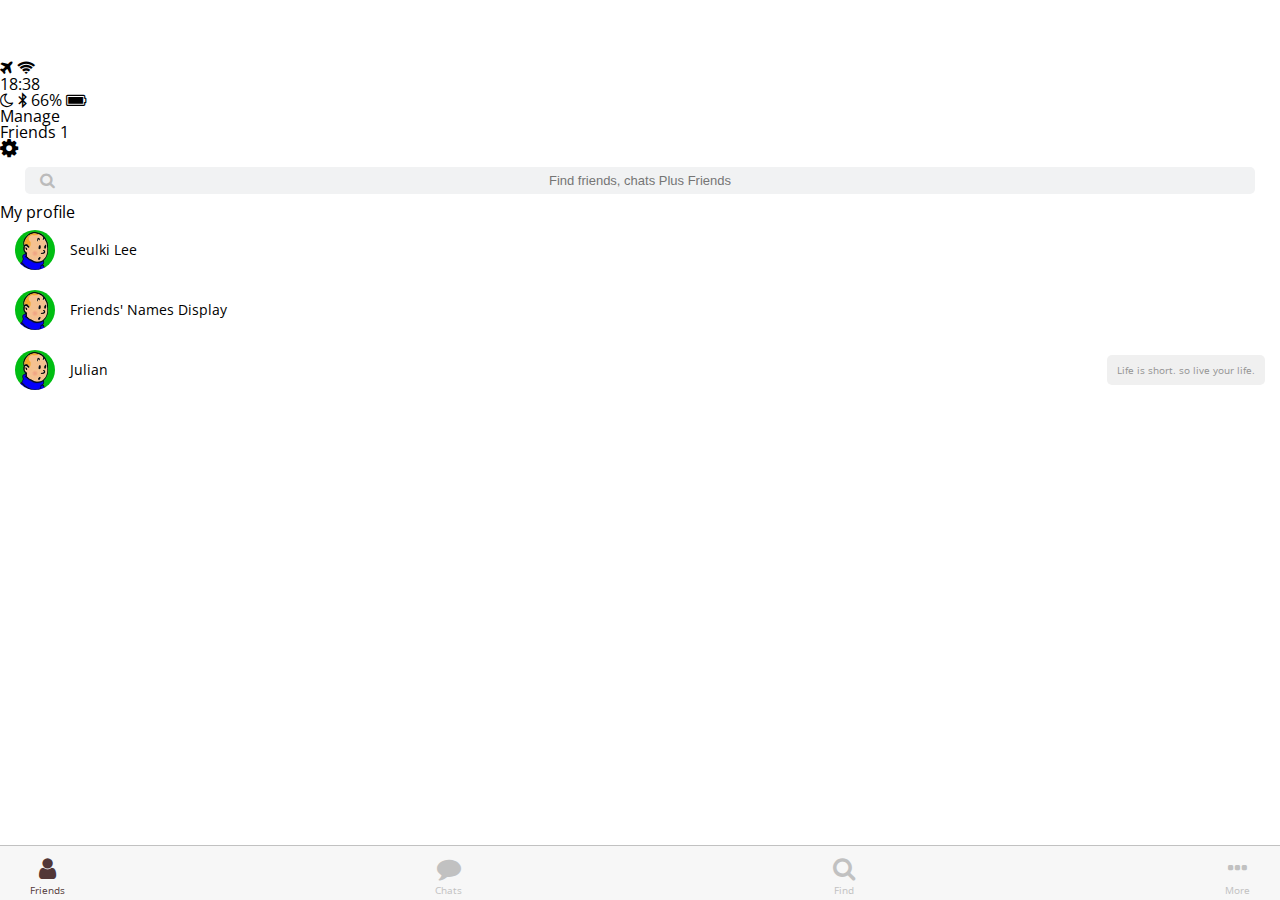
<file: index.html>
<!DOCTYPE html>
<html lang="en">
  <head>
    <meta charset="UTF-8" />
    <meta name="viewport" content="width=device-width, initial-scale=1.0" />
    <meta http-equiv="X-UA-Compatible" content="ie=edge" />
    <link
      rel="stylesheet"
      href="https://maxcdn.bootstrapcdn.com/font-awesome/4.6.3/css/font-awesome.min.css"
    />
    <title>Friends</title>
    <link rel="stylesheet" href="css/style.css" />
  </head>
  <body>
    <header class"top-header">
    <div class="header__top"></div>
    <div class="header__column">
      <i class="fa fa-plane"></i> <i class="fa fa-wifi"></i>
    </div>
    <div class="header__column"><span class="header__time">18:38</span></div>
    <div class="header__column">
      <i class="fa fa-moon-o"></i> <i class="fa fa-bluetooth-b"></i>
      <span class="header__battery"
        >66% <i class="fa fa-battery-full"></i
      ></span>
    </div>
    <div class="header__bottom">
      <div class="header__column"><span class="header__text">Manage</span></div>
      <div class="header__column">
        <span class="header__text"
          >Friends <span class="header__number">1</span></span
        >
      </div>
      <div class="header__column"><i class="fa fa-cog fa-lg"></i></div>
    </div>
    </header>
    <main class="friends">
      <div class="search-bar">
        <i class="fa fa-search"></i>
        <input type="text" placeholder="Find friends, chats Plus Friends" />
      </div>
      <section class="friends__section">
        <header class="friends__section-header">
          <h6 class="frineds__section-title">My profile</h6>
        </header>
        <div class="friends__section-rows">
          <div class="friends__section-row">
            <img src="images/avatar.jpg" alt="" />
            <a href="profile.html" class"friends__section-name">
              Seulki Lee
            </a>
          </div>
          <div class="friends__section-row">
            <img src="images/avatar.jpg" alt="" />
            <span class="friends__section-name">Friends' Names Display</span>
          </div>
        </div>
      </section>
      <section class="friends__section">
        <header class="friends__section-header">
          <h6 class="friends__section-title"></h6>
        </header>
        <div class="friends__section-rows">
          <div class="friends__section-row with-tagline">
            <div class="friends__section-column">
              <img src="images/avatar.jpg" alt="" />
              <span class="friends__section-name">Julian</span>
            </div>
            <span class="friends__section-tangline">
              Life is short. so live your life.
            </span>
          </div>
        </div>
      </section>
    </main>
    <nav class="tab-bar">
      <a href="index.html" class="tab-bar__tab tab-bar__tab--selected">
        <i class="fa fa-user"></i><span class="tab-bar__title">Friends</span>
      </a>
      <a href="chats.html" class="tab-bar__tab">
        <i class="fa fa-comment"></i><span class="tab-bar__title">Chats</span>
      </a>
      <a href="find.html" class="tab-bar__tab">
        <i class="fa fa-search"></i><span class="tab-bar__title">Find</span>
      </a>
      <a href="more.html" class="tab-bar__tab">
        <i class="fa fa-ellipsis-h"></i><span class="tab-bar__title">More</span>
      </a>
    </nav>
    <div class="bigScreen">
      <span>Please make your screen smaller</span>
    </div>
  </body>
</html>
</file>
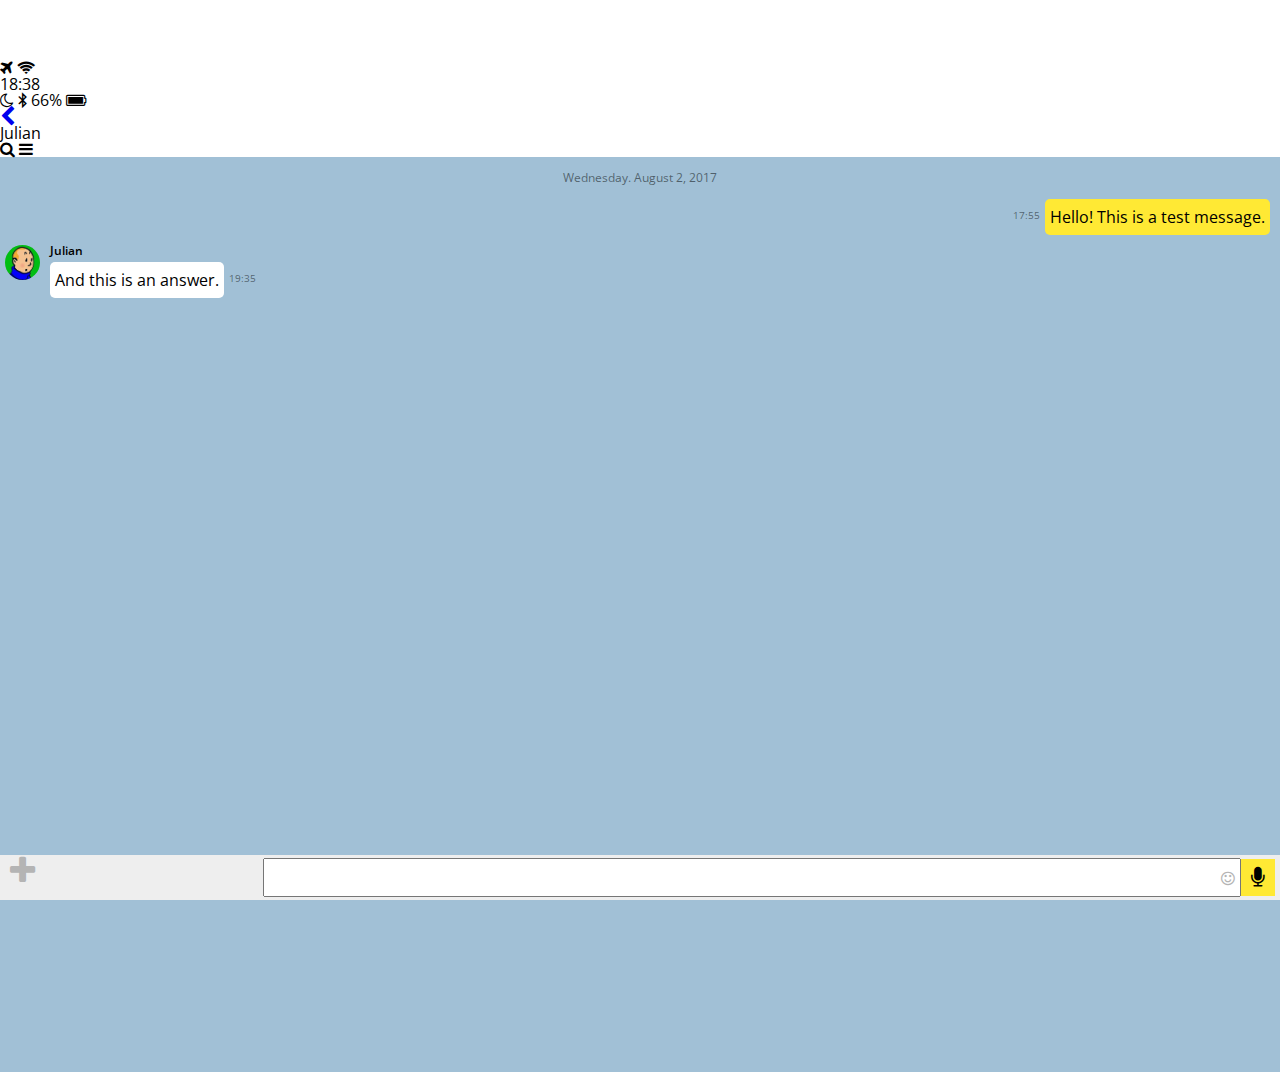
<file: chat.html>
<!DOCTYPE html>
<html lang="en">
  <head>
    <meta charset="UTF-8" />
    <meta name="viewport" content="width=device-width, initial-scale=1.0" />
    <meta http-equiv="X-UA-Compatible" content="ie=edge" />
    <link
      rel="stylesheet"
      href="https://maxcdn.bootstrapcdn.com/font-awesome/4.6.3/css/font-awesome.min.css"
    />
    <title>Chat</title>
    <link rel="stylesheet" href="css/style.css">
  </head>
  <body class="body-chat">
    <header class"top-header chat-header" >
      <div class="header__top"></div>
      <div class="header__column">
        <i class="fa fa-plane"></i> <i class="fa fa-wifi"></i>
      </div>
      <div class="header__column"><span class="header__time">18:38</span></div>
      <div class="header__column">
        <i class="fa fa-moon-o"></i> <i class="fa fa-bluetooth-b"></i>
        <span class="header__battery"
          >66% <i class="fa fa-battery-full"></i
        ></span>
      </div>
      <div class="header__bottom">
        <div class="header__colunm">
          <a href="chats.html"> <i class="fa fa-chevron-left fa-lg"></i> </a>
        </div>
        <div class="header__colunm">
          <span class="header__text">Julian</span>
        </div>
        <div class="header__colunm">
          <i class="fa fa-search"></i> <i class="fa fa-bars"></i>
        </div>
      </div>
    </header>
    <main class="chat">
      <div class="date-divider">
        <span class="date-divider__text">Wednesday. August 2, 2017</span>
      </div>
      <div class="chat__message chat__message-from-me">
        <span class="chat__message-time">17:55</span>
        <span class="chat__message-body"> Hello! This is a test message. </span>
      </div>
      <div class="chat__message chat__message--to-me">
        <img src="images/avatar.jpg" alt="" class="chat__message-avatar" />
        <div class="chat__message-center">
          <h3 class="chat__message-username">Julian</h3>
          <span class="chat__message-body"> And this is an answer. </span>
        </div>
        <span class="chat__message-time">19:35</span>
      </div>
    </main>
    <div class="type-message">
      <i class="fa fa-plus fa-2x"></i>
      <div class="type-message__input">
        <input type="text" /> <i class="fa fa-smile-o"></i>
        <span class="record-message"> <i class="fa fa-microphone fa-lg"></i> </span>
      </div>
    </div>
    <div class="bigScreen">
      <span>Please make your screen smaller</span>
    </div>
  </body>
</html>
</file>
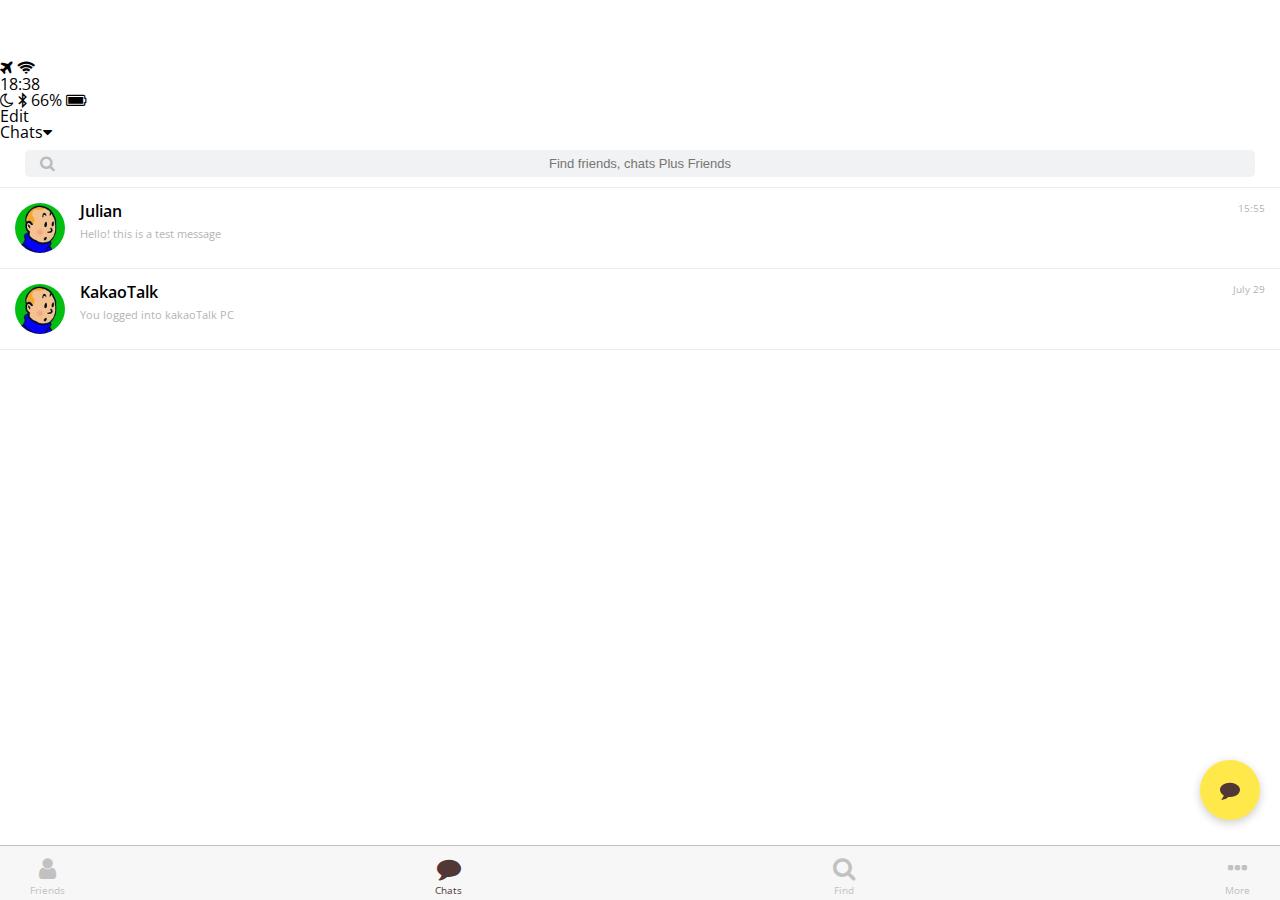
<file: Chats.html>
<!DOCTYPE html>
<html lang="en">
  <head>
    <meta charset="UTF-8" />
    <meta name="viewport" content="width=device-width, initial-scale=1.0" />
    <meta http-equiv="X-UA-Compatible" content="ie=edge" />
    <link
      rel="stylesheet"
      href="https://maxcdn.bootstrapcdn.com/font-awesome/4.6.3/css/font-awesome.min.css"
    />
    <title>Chats</title>
    <link rel="stylesheet" href="css/style.css">
  </head>
  <body>
    <header class"top-header">
      <div class="header__top"></div>
      <div class="header__column">
        <i class="fa fa-plane"></i> <i class="fa fa-wifi"></i>
      </div>
      <div class="header__column"><span class="header__time">18:38</span></div>
      <div class="header__column">
        <i class="fa fa-moon-o"></i> <i class="fa fa-bluetooth-b"></i>
        <span class="header__battery"
          >66% <i class="fa fa-battery-full"></i
        ></span>
      </div>
      <div class="header__bottom">
        <div class="header__colunm"><span class="header__text">Edit</span></div>
        <div class="header__colunm">
          <span class="header__text"
            >Chats<i class="fa fa-caret-down"></i
          ></span>
        </div>
        <div class="header__colunm"></div>
      </div>
    </header>
    <main class="chats">
      <div class="search-bar">
        <i class="fa fa-search"></i>
        <input type="text" placeholder="Find friends, chats Plus Friends" />
      </div>
      <ul class="chats__list">
        <li class="chats__chat">
          <a href="chat.html">
            <div class="chat__content">
              <img src="images/avatar.jpg" />
              <div class="chat__preview">
                <h3 class="chat__user">Julian</h3>
                <span class="chat__last-message"
                  >Hello! this is a test message</span
                >
              </div>
            </div>
            <span class="chat__date-time">15:55</span>
          </a>
        </li>
        <li class="chats__chat">
          <a href="chat.html">
            <div class="chat__content">
              <img src="images/avatar.jpg" />
              <div class="chat__preview">
                <h3 class="chat__user">KakaoTalk</h3>
                <span class="chat__last-message"
                  >You logged into kakaoTalk PC</span
                >
              </div>
            </div>
            <span class="chat__date-time">July 29</span>
          </a>
        </li>
      </ul>
      <div class="chat-btn"><i class="fa fa-comment"></i></div>
    </main>
    <nav class="tab-bar">
      <a href="index.html" class="tab-bar__tab">
        <i class="fa fa-user"></i><span class="tab-bar__title">Friends</span>
      </a>
      <a href="chats.html" class="tab-bar__tab tab-bar__tab--selected">
        <i class="fa fa-comment"></i><span class="tab-bar__title">Chats</span>
      </a>
      <a href="find.html" class="tab-bar__tab">
        <i class="fa fa-search"></i><span class="tab-bar__title">Find</span>
      </a>
      <a href="more.html" class="tab-bar__tab">
        <i class="fa fa-ellipsis-h"></i><span class="tab-bar__title">More</span>
      </a>
    </nav>
    <div class="bigScreen">
      <span>Please make your screen smaller</span>
    </div>
  </body>
</html>
</file>
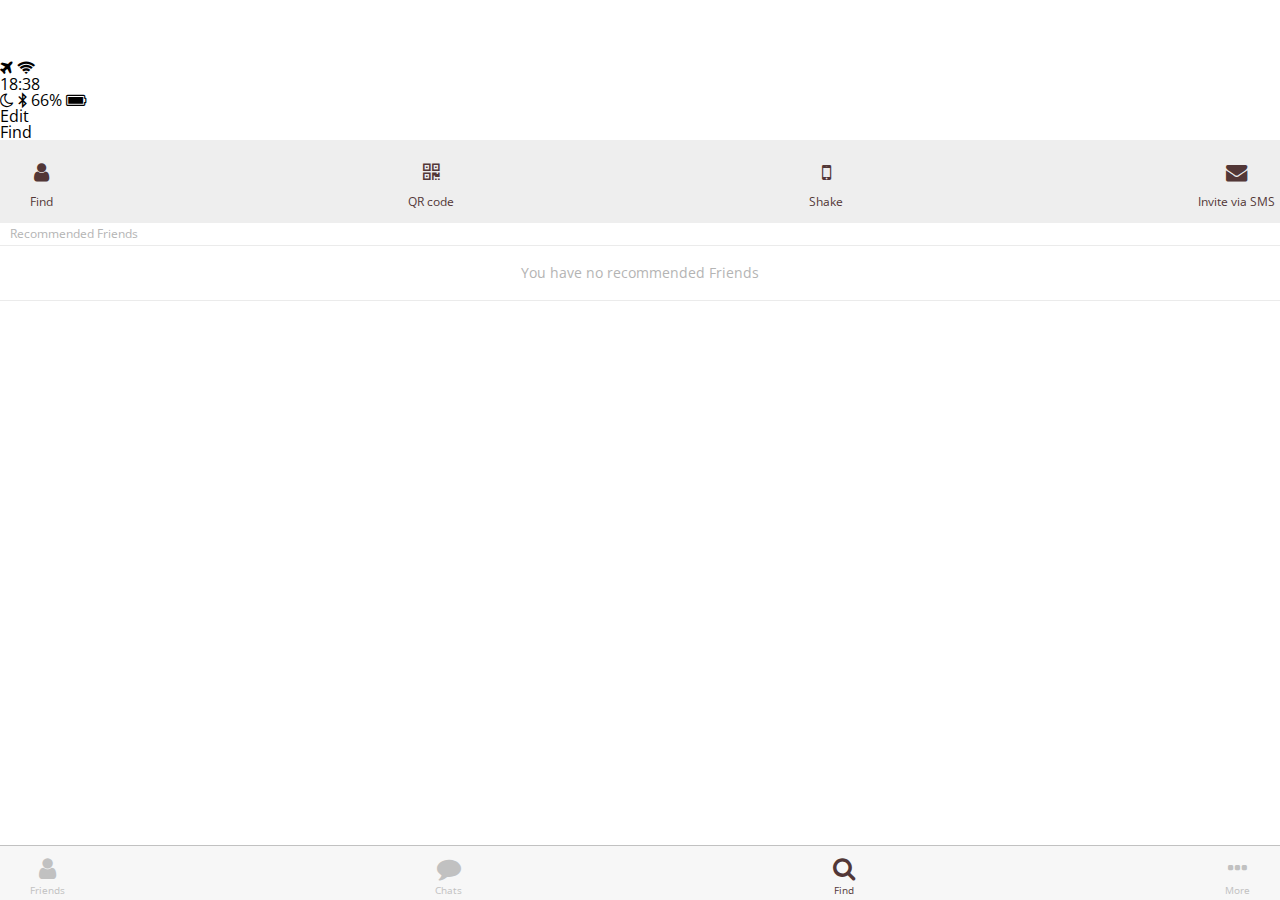
<file: find.html>
<!DOCTYPE html>
<html lang="en">
  <head>
    <meta charset="UTF-8" />
    <meta name="viewport" content="width=device-width, initial-scale=1.0" />
    <meta http-equiv="X-UA-Compatible" content="ie=edge" />
    <link
      rel="stylesheet"
      href="https://maxcdn.bootstrapcdn.com/font-awesome/4.6.3/css/font-awesome.min.css"
    />
    <title>Find</title>
    <link rel="stylesheet" href="css/style.css">
  </head>
  <body>
    <header class"top-header">
      <div class="header__top"></div>
      <div class="header__column">
        <i class="fa fa-plane"></i> <i class="fa fa-wifi"></i>
      </div>
      <div class="header__column"><span class="header__time">18:38</span></div>
      <div class="header__column">
        <i class="fa fa-moon-o"></i> <i class="fa fa-bluetooth-b"></i>
        <span class="header__battery"
          >66% <i class="fa fa-battery-full"></i
        ></span>
      </div>
      <div class="header__bottom">
        <div class="header__colunm"><span class="header__text">Edit</span></div>
        <div class="header__colunm"><span class="header__text">Find</span></div>
        <div class="header__colunm"></div>
      </div>
    </header>
    <main class="find">
      <section class="find__options">
        <div class="find__option">
          <i class="fa fa-user fa-lg"></i>
          <span class="find__option-title">Find</span>
        </div>
        <div class="find__option">
          <i class="fa fa-qrcode fa-lg"></i>
          <span class="find__option-title">QR code</span>
        </div>
        <div class="find__option">
          <i class="fa fa-mobile fa-lg"></i>
          <span class="find__option-title">Shake</span>
        </div>
        <div class="find__option">
          <i class="fa fa-envelope fa-lg"></i>
          <span class="find__option-title">Invite via SMS</span>
        </div>
      </section>
      <section class="find__recommended">
        <header><h6 class="recommended__title">Recommended Friends</h6></header>
        <div class="recommended__none">
          <span class="recommended__text">You have no recommended Friends</span>
        </div>
      </section>
    </main>
    <nav class="tab-bar">
      <a href="index.html" class="tab-bar__tab">
        <i class="fa fa-user"></i><span class="tab-bar__title">Friends</span>
      </a>
      <a href="chats.html" class="tab-bar__tab">
        <i class="fa fa-comment"></i><span class="tab-bar__title">Chats</span>
      </a>
      <a href="find.html" class="tab-bar__tab tab-bar__tab--selected">
        <i class="fa fa-search"></i><span class="tab-bar__title">Find</span>
      </a>
      <a href="more.html" class="tab-bar__tab">
        <i class="fa fa-ellipsis-h"></i><span class="tab-bar__title">More</span>
      </a>
    </nav>
    <div class="bigScreen">
      <span>Please make your screen smaller</span>
    </div>
  </body>
</html>
</file>
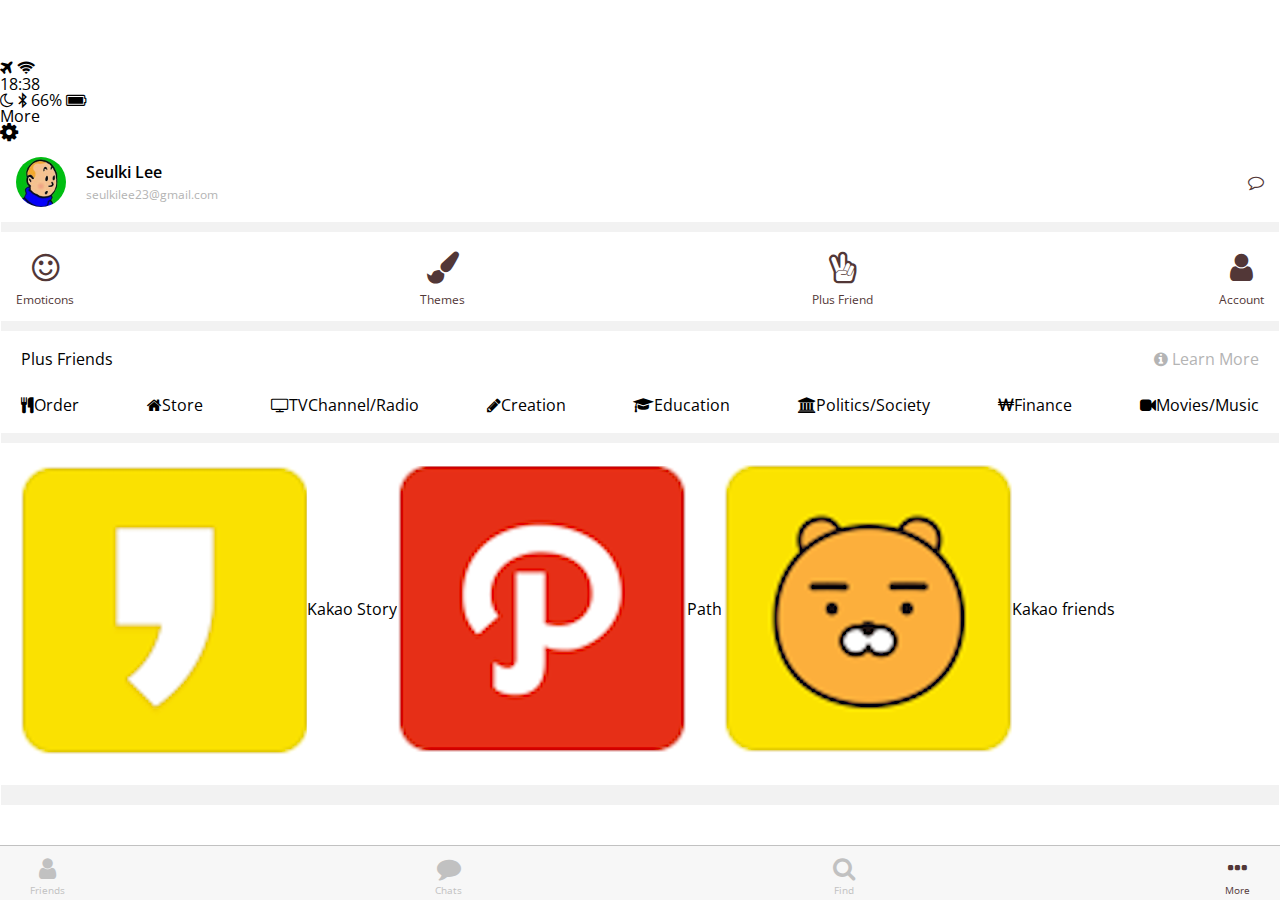
<file: more.html>
<!DOCTYPE html>
<html lang="en">
  <head>
    <meta charset="UTF-8" />
    <meta name="viewport" content="width=device-width, initial-scale=1.0" />
    <meta http-equiv="X-UA-Compatible" content="ie=edge" />
    <link
      rel="stylesheet"
      href="https://maxcdn.bootstrapcdn.com/font-awesome/4.6.3/css/font-awesome.min.css"
    />
    <title>More</title>
    <link rel="stylesheet" href="css/style.css">
  </head>
  <body>
    <style media="screen">
      backgroud-color: #f2f2f2;
    </style>
    <header class"top-header">
      <div class="header__top"></div>
      <div class="header__column">
        <i class="fa fa-plane"></i> <i class="fa fa-wifi"></i>
      </div>
      <div class="header__column"><span class="header__time">18:38</span></div>
      <div class="header__column">
        <i class="fa fa-moon-o"></i> <i class="fa fa-bluetooth-b"></i>
        <span class="header__battery"
          >66% <i class="fa fa-battery-full"></i
        ></span>
      </div>
      <div class="header__bottom">
        <div class="header__colunm"></div>
        <div class="header__colunm"><span class="header__text">More</span></div>
        <div class="header__colunm"><i class="fa fa-cog fa-lg"></i></div>
      </div>
    </header>
    <main class="more">
      <header class="more__header">
        <div class="more-header__column">
          <img src="images/avatar.jpg" alt="" />
          <div class="more-header__info">
            <h3 class="more-header__title">Seulki Lee</h3>
            <span class="more-header__subtitle"> seulkilee23@gmail.com </span>
          </div>
        </div>
        <i class="fa fa-comment-o fa.2x "></i>
      </header>
      <section class="more__options">
        <div class="more__option">
          <i class="fa fa-smile-o fa-2x"></i>
          <span class="more__option-title">Emoticons</span>
        </div>
        <div class="more__option">
          <i class="fa fa-paint-brush fa-2x"></i>
          <span class="more__option-title">Themes</span>
        </div>
        <div class="more__option">
          <i class="fa fa-hand-peace-o fa-2x"></i>
          <span class="more__option-title">Plus Friend</span>
        </div>
        <div class="more__option">
          <i class="fa fa-user fa-2x"></i>
          <span class="more__option-title">Account</span>
        </div>
      </section>
      <section class="more__plus-friends">
        <header class="plus-friends__header">
          <h2 class="plus-friends__title">Plus Friends</h2>
          <span class="plus-friends__learn-more">
            <i class="fa fa-info-circle"></i> Learn More
          </span>
        </header>
        <div class="plus-friends__items">
          <div class="plus-friends__items">
            <i class="fa fa-cutlery"></i>
            <span class="plus-friends__item-title">Order</span>
          </div>
          <div class="plus-friends__items">
            <i class="fa fa-home"></i>
            <span class="plus-friends__item-title">Store</span>
          </div>
          <div class="plus-friends__items">
            <i class="fa fa-television"></i>
            <span class="plus-friends__item-title">TVChannel/Radio</span>
          </div>
          <div class="plus-friends__items">
            <i class="fa fa-pencil"></i>
            <span class="plus-friends__item-title">Creation</span>
          </div>
          <div class="plus-friends__items">
            <i class="fa fa-graduation-cap"></i>
            <span class="plus-friends__item-title">Education</span>
          </div>
          <div class="plus-friends__items">
            <i class="fa fa-university"></i>
            <span class="plus-friends__item-title">Politics/Society</span>
          </div>
          <div class="plus-friends__items">
            <i class="fa fa-krw"></i>
            <span class="plus-friends__item-title">Finance</span>
          </div>
          <div class="plus-friends__items">
            <i class="fa fa-video-camera"></i>
            <span class="plus-friends__item-title">Movies/Music</span>
          </div>
        </div>
      </section>
      <section class="more__links">
        <div class="more__options">
          <img src="images/kakaostory.png" alt="" class="more__options-image" />
          <span class="more__options-title">Kakao Story</span>
        </div>
        <div class="more__options">
          <img src="images/path.png" alt="" class="more__options-image" />
          <span class="more__options-title">Path</span>
        </div>
        <div class="more__options">
          <img
            src="images/kakaofriends.png"
            alt=""
            class="more__options-image"
          />
          <span class="more__options-title">Kakao friends</span>
        </div>
      </section>
    </main>
    <nav class="tab-bar">
      <a href="index.html" class="tab-bar__tab">
        <i class="fa fa-user"></i><span class="tab-bar__title">Friends</span>
      </a>
      <a href="chats.html" class="tab-bar__tab">
        <i class="fa fa-comment"></i><span class="tab-bar__title">Chats</span>
      </a>
      <a href="find.html" class="tab-bar__tab">
        <i class="fa fa-search"></i><span class="tab-bar__title">Find</span>
      </a>
      <a href="more.html" class="tab-bar__tab tab-bar__tab--selected">
        <i class="fa fa-ellipsis-h"></i><span class="tab-bar__title">More</span>
      </a>
    </nav>
    <div class="bigScreen">
      <span>Please make your screen smaller</span>
    </div>
  </body>
</html>
</file>
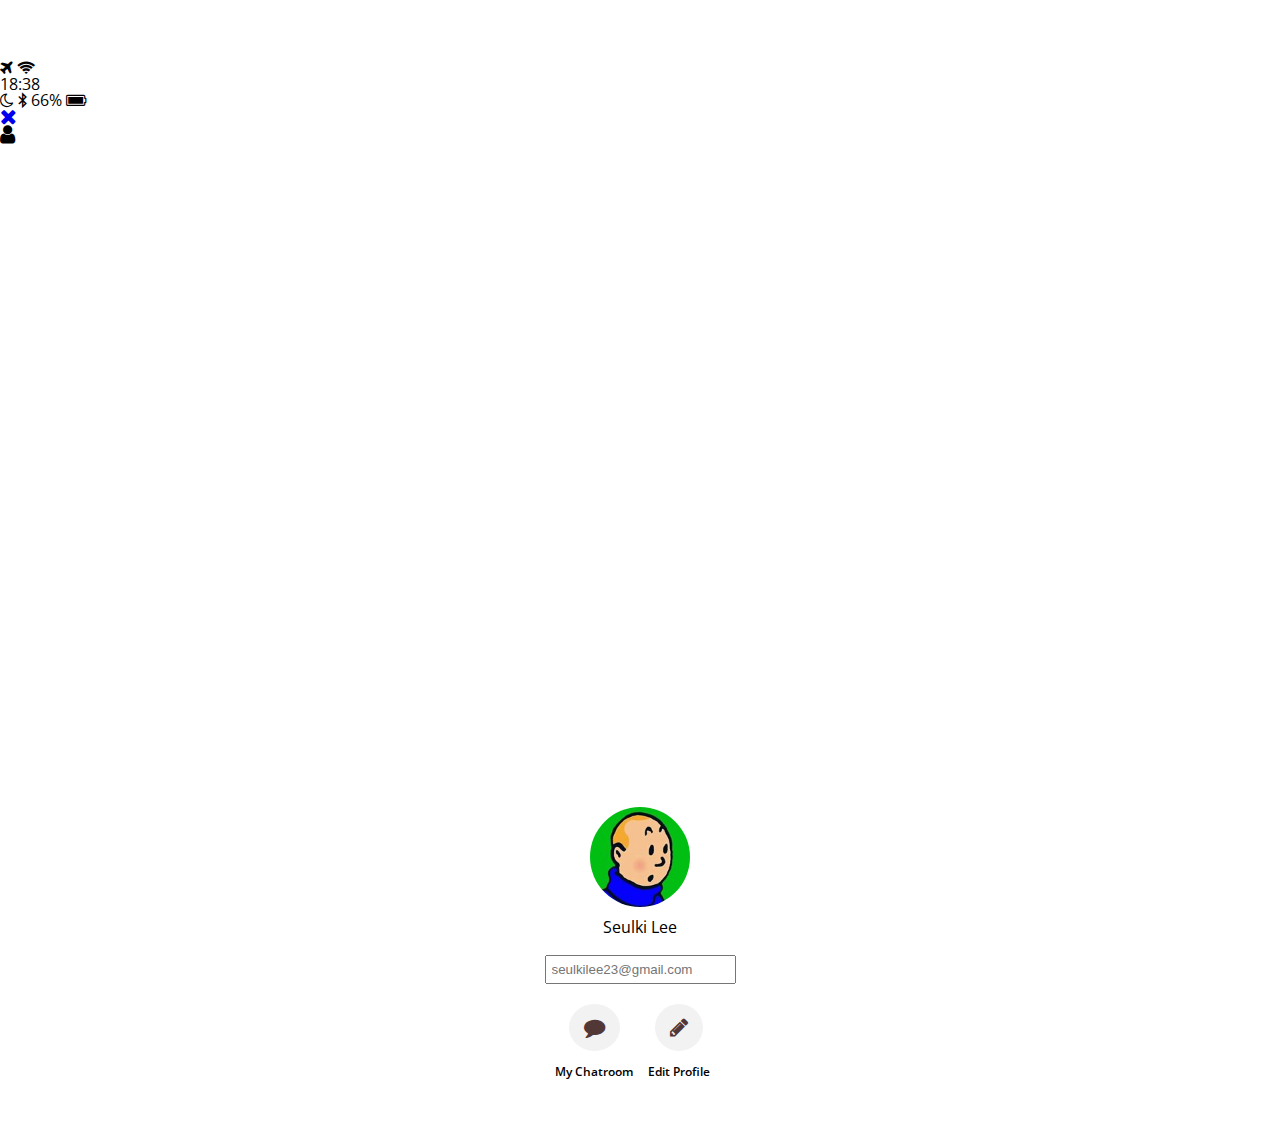
<file: profile.html>
<!DOCTYPE html>
<html lang="en">
  <head>
    <meta charset="UTF-8" />
    <meta name="viewport" content="width=device-width, initial-scale=1.0" />
    <meta http-equiv="X-UA-Compatible" content="ie=edge" />
    <link
      rel="stylesheet"
      href="https://maxcdn.bootstrapcdn.com/font-awesome/4.6.3/css/font-awesome.min.css"
    />
    <title>Profile</title>
    <link rel="stylesheet" href="css/style.css">
  </head>
  <body>
    <header class"top-header top-header--transparents">
      <div class="header__top"></div>
      <div class="header__column">
        <i class="fa fa-plane"></i> <i class="fa fa-wifi"></i>
      </div>
      <div class="header__column"><span class="header__time">18:38</span></div>
      <div class="header__column">
        <i class="fa fa-moon-o"></i> <i class="fa fa-bluetooth-b"></i>
        <span class="header__battery"
          >66% <i class="fa fa-battery-full"></i
        ></span>
      </div>
      <div class="header__bottom">
        <div class="header__colunm">
          <a href="index.html"> <i class="fa fa-times fa-lg"></i> </a>
        </div>
        <div class="header__colunm"></div>
        <div class="header__colunm"><i class="fa fa-user fa-lg"></i></div>
      </div>
    </header>
    <main class="profile">
      <header class="profile__header">
       <div class="profile__header-container">
         <img src="images/avatar.jpg" alt="" />
         <h3 class="profile__header-title">Seulki Lee</h3>
       </div>
      </header>
      <div class="profile__container">
        <input type="text" placeholder="seulkilee23@gmail.com" />
        <div class="profile__actions">
          <div class="profile__action">
            <span class="profile__action-circle">
              <i class="fa fa-comment fa-lg"></i>
            </span>
            <span class="profile__action-title">My Chatroom</span>
          </div>
          <div class="profile__action">
            <span class="profile__action-circle">
              <i class="fa fa-pencil fa-lg"></i>
            </span>
            <span class="profile__action-title">Edit Profile</span>
          </div>
        </div>
      </div>
    </main>
    <div class="bigScreen">
      <span>Please make your screen smaller</span>
    </div>
  </body>
</html>
</file>
<file: css/style.css>
@import url("https://fonts.googleapis.com/css?family=Open+Sans:400,600");
@import "reset.css";
@import "globals.css";
@import "header.css";
@import "navigation.css";
@import "serch-bar.css";
@import "friends.css";
@import "chats.css";
@import "find.css";
@import "more.css";
@import "profile.css";
@import "chat.css";
@import "bigScreen.css";
@import "mobile.css";
</file>
